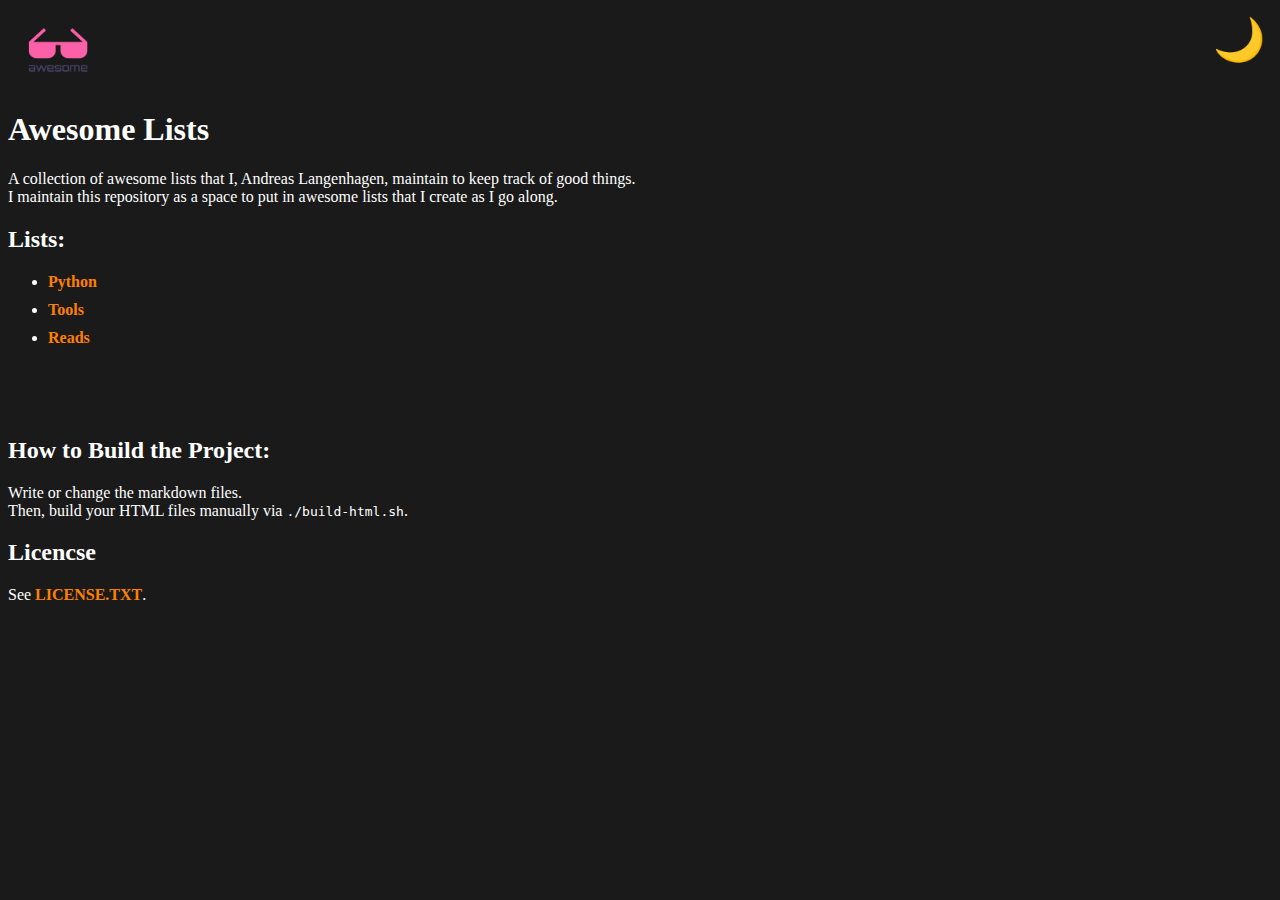
<file: index.html>
<!--
  Awesome Lists
-->
<!doctype html>
<html lang="en">
  <head>
    <meta charset="utf-8" />
    <link rel="stylesheet" href="styles.css" />
    <script src="theme-switcher.js" defer></script>
    <title>Awesome Lists</title>
  </head>
  <body>
    <p><img src="res/logo.png" alt="Logo" width="100" /></p>
    <h1 id="awesome-lists">Awesome Lists</h1>
    <p>
      A collection of awesome lists that I, Andreas Langenhagen, maintain to keep track of good
      things.<br />
      I maintain this repository as a space to put in awesome lists that I create as I go along.
    </p>
    <h2 id="lists">Lists:</h2>
    <ul>
      <li><a href="python.html">Python</a></li>
      <li><a href="tools.html">Tools</a></li>
      <li><a href="reads.html">Reads</a></li>
    </ul>
    <p><br /><br /><br /></p>
    <h2 id="how-to-build-the-project">How to Build the Project:</h2>
    <p>
      Write or change the markdown files.<br />
      Then, build your HTML files manually via <code>./build-html.sh</code>.
    </p>
    <h2 id="licencse">Licencse</h2>
    <p>See <a href="LICENSE.TXT">LICENSE.TXT</a>.</p>

    <button id="theme-switcher" onclick="toggleTheme()" title="Toggle Theme"></button>
  </body>
</html>
</file>
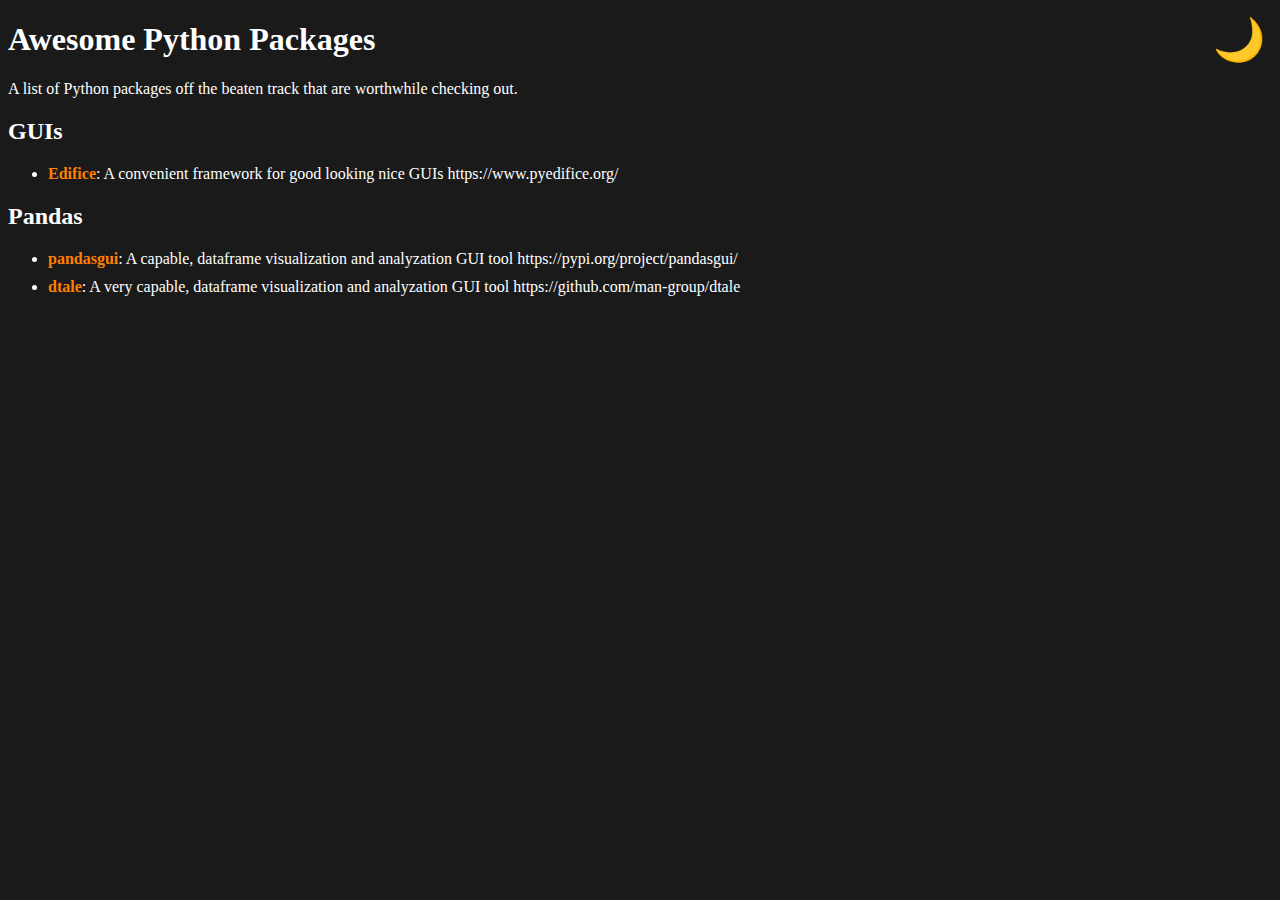
<file: python.html>
<!--
  Awesome Python Packages
-->
<!doctype html>
<html lang="en">
  <head>
    <meta charset="utf-8" />
    <link rel="stylesheet" href="styles.css" />
    <script src="theme-switcher.js" defer></script>
    <title>Awesome Python Packages</title>
  </head>
  <body>
    <h1 id="awesome-python-packages">Awesome Python Packages</h1>
    <p>A list of Python packages off the beaten track that are worthwhile checking out.</p>
    <h2 id="guis">GUIs</h2>
    <ul>
      <li>
        <a href="https://www.pyedifice.org/">Edifice</a>: A convenient framework for good looking
        nice GUIs https://www.pyedifice.org/
      </li>
    </ul>
    <h2 id="pandas">Pandas</h2>
    <ul>
      <li>
        <a href="https://pypi.org/project/pandasgui/">pandasgui</a>: A capable, dataframe
        visualization and analyzation GUI tool https://pypi.org/project/pandasgui/
      </li>
      <li>
        <a href="https://github.com/man-group/dtale">dtale</a>: A very capable, dataframe
        visualization and analyzation GUI tool https://github.com/man-group/dtale
      </li>
    </ul>

    <button id="theme-switcher" onclick="toggleTheme()" title="Toggle Theme"></button>
  </body>
</html>
</file>
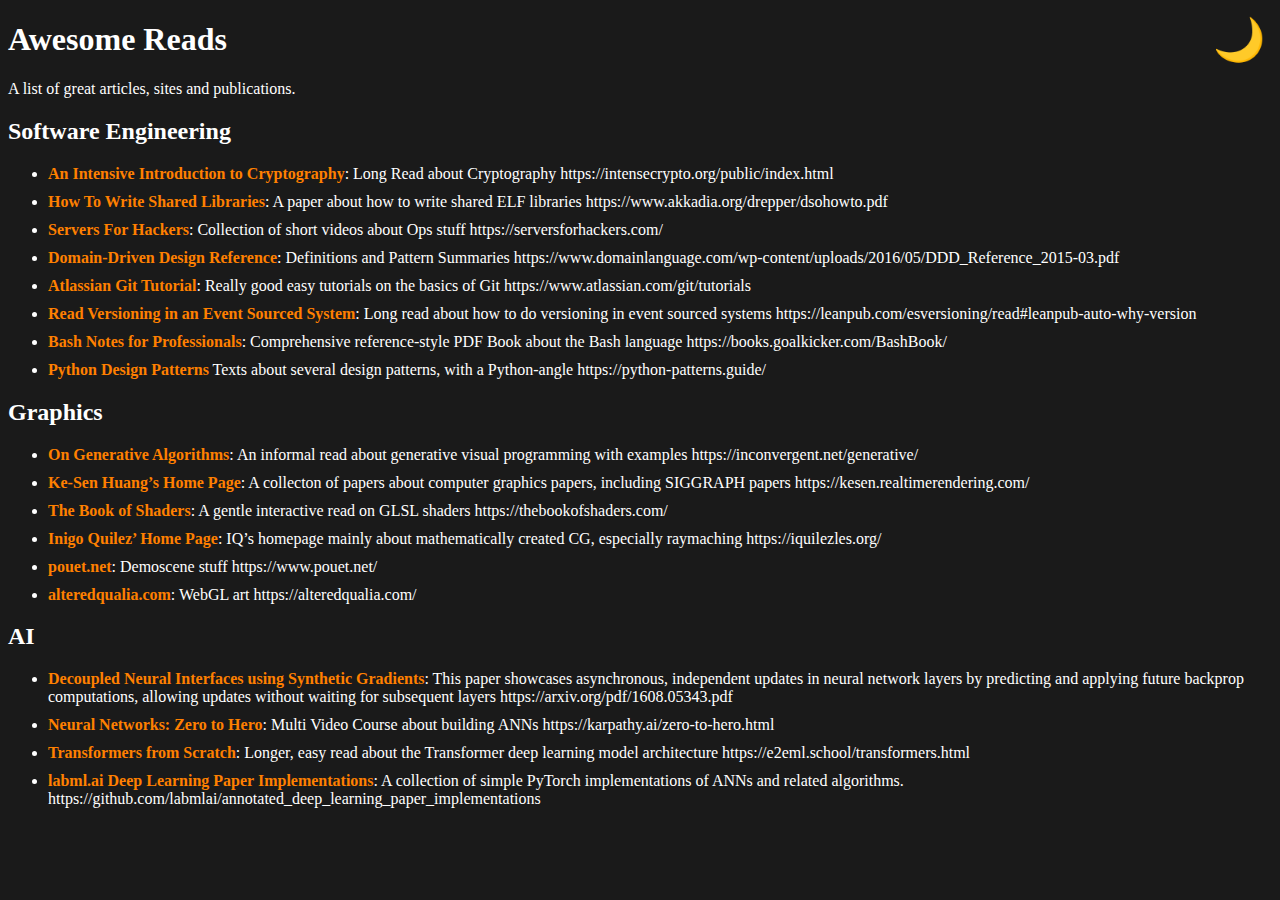
<file: reads.html>
<!--
  Awesome Reads
-->
<!doctype html>
<html lang="en">
  <head>
    <meta charset="utf-8" />
    <link rel="stylesheet" href="styles.css" />
    <script src="theme-switcher.js" defer></script>
    <title>Awesome Reads</title>
  </head>
  <body>
    <h1 id="awesome-reads">Awesome Reads</h1>
    <p>A list of great articles, sites and publications.</p>
    <h2 id="software-engineering">Software Engineering</h2>
    <ul>
      <li>
        <a href="https://intensecrypto.org/public/index.html"
          >An Intensive Introduction to Cryptography</a
        >: Long Read about Cryptography https://intensecrypto.org/public/index.html
      </li>
      <li>
        <a href="https://www.akkadia.org/drepper/dsohowto.pdf">How To Write Shared Libraries</a>: A
        paper about how to write shared ELF libraries https://www.akkadia.org/drepper/dsohowto.pdf
      </li>
      <li>
        <a href="https://serversforhackers.com/">Servers For Hackers</a>: Collection of short videos
        about Ops stuff https://serversforhackers.com/
      </li>
      <li>
        <a
          href="https://www.domainlanguage.com/wp-content/uploads/2016/05/DDD_Reference_2015-03.pdf"
          >Domain-Driven Design Reference</a
        >: Definitions and Pattern Summaries
        https://www.domainlanguage.com/wp-content/uploads/2016/05/DDD_Reference_2015-03.pdf
      </li>
      <li>
        <a href="https://www.atlassian.com/git/tutorials">Atlassian Git Tutorial</a>: Really good
        easy tutorials on the basics of Git https://www.atlassian.com/git/tutorials
      </li>
      <li>
        <a href="https://leanpub.com/esversioning/read#leanpub-auto-why-version"
          >Read Versioning in an Event Sourced System</a
        >: Long read about how to do versioning in event sourced systems
        https://leanpub.com/esversioning/read#leanpub-auto-why-version
      </li>
      <li>
        <a href="https://books.goalkicker.com/BashBook/">Bash Notes for Professionals</a>:
        Comprehensive reference-style PDF Book about the Bash language
        https://books.goalkicker.com/BashBook/
      </li>
      <li>
        <a href="https://python-patterns.guide/">Python Design Patterns</a> Texts about several
        design patterns, with a Python-angle https://python-patterns.guide/
      </li>
    </ul>
    <h2 id="graphics">Graphics</h2>
    <ul>
      <li>
        <a href="https://inconvergent.net/generative/">On Generative Algorithms</a>: An informal
        read about generative visual programming with examples https://inconvergent.net/generative/
      </li>
      <li>
        <a href="https://kesen.realtimerendering.com/">Ke-Sen Huang’s Home Page</a>: A collecton of
        papers about computer graphics papers, including SIGGRAPH papers
        https://kesen.realtimerendering.com/
      </li>
      <li>
        <a href="https://thebookofshaders.com/">The Book of Shaders</a>: A gentle interactive read
        on GLSL shaders https://thebookofshaders.com/
      </li>
      <li>
        <a href="https://iquilezles.org/">Inigo Quilez’ Home Page</a>: IQ’s homepage mainly about
        mathematically created CG, especially raymaching https://iquilezles.org/
      </li>
      <li>
        <a href="https://www.pouet.net/">pouet.net</a>: Demoscene stuff https://www.pouet.net/
      </li>
      <li>
        <a href="https://alteredqualia.com/">alteredqualia.com</a>: WebGL art
        https://alteredqualia.com/
      </li>
    </ul>
    <h2 id="ai">AI</h2>
    <ul>
      <li>
        <a href="https://arxiv.org/pdf/1608.05343.pdf"
          >Decoupled Neural Interfaces using Synthetic Gradients</a
        >: This paper showcases asynchronous, independent updates in neural network layers by
        predicting and applying future backprop computations, allowing updates without waiting for
        subsequent layers https://arxiv.org/pdf/1608.05343.pdf
      </li>
      <li>
        <a href="https://karpathy.ai/zero-to-hero.html">Neural Networks: Zero to Hero</a>: Multi
        Video Course about building ANNs https://karpathy.ai/zero-to-hero.html
      </li>
      <li>
        <a href="https://e2eml.school/transformers.html">Transformers from Scratch</a>: Longer, easy
        read about the Transformer deep learning model architecture
        https://e2eml.school/transformers.html
      </li>
      <li>
        <a href="https://github.com/labmlai/annotated_deep_learning_paper_implementations"
          >labml.ai Deep Learning Paper Implementations</a
        >: A collection of simple PyTorch implementations of ANNs and related algorithms.
        https://github.com/labmlai/annotated_deep_learning_paper_implementations
      </li>
    </ul>

    <button id="theme-switcher" onclick="toggleTheme()" title="Toggle Theme"></button>
  </body>
</html>
</file>
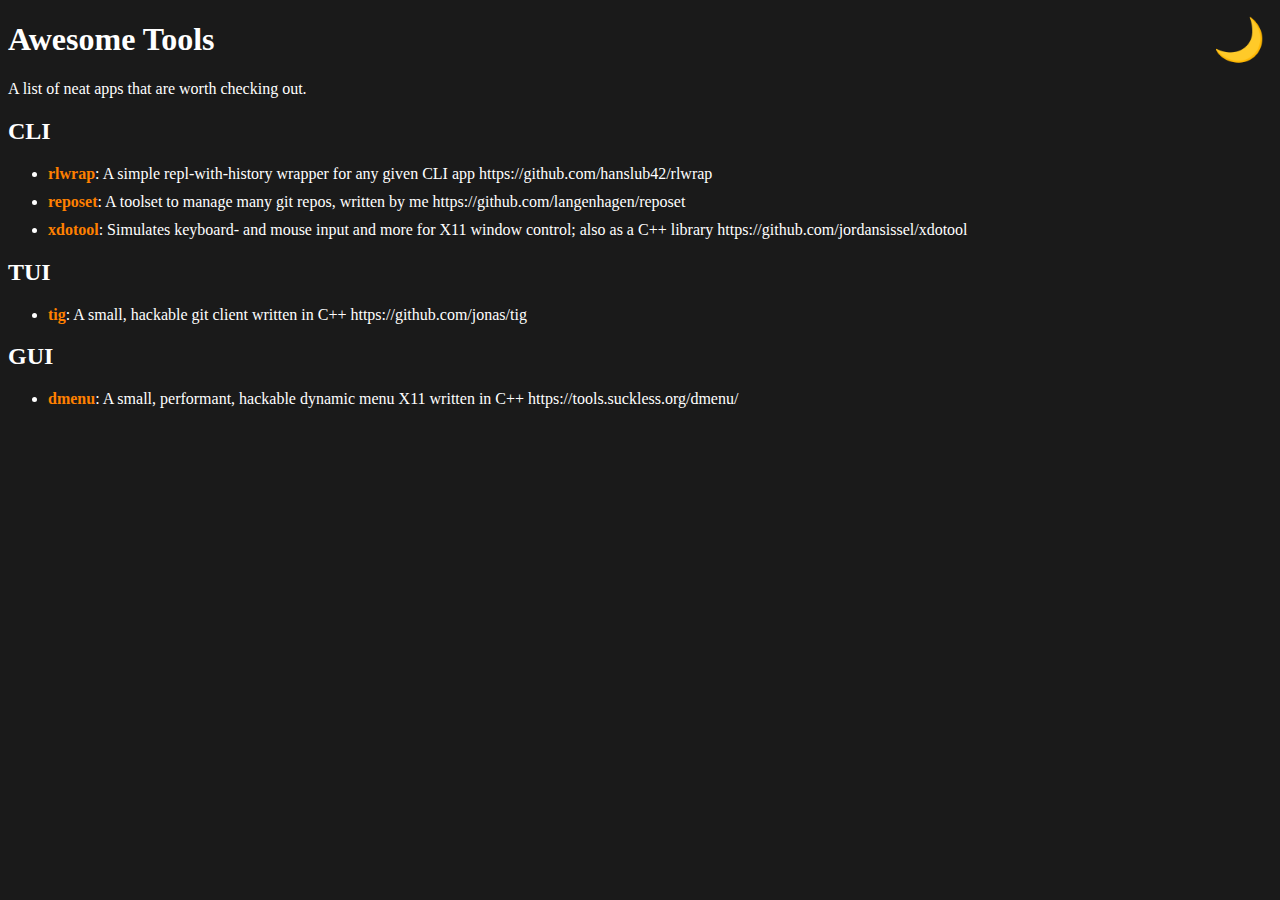
<file: tools.html>
<!--
  Awesome Tools
-->
<!doctype html>
<html lang="en">
  <head>
    <meta charset="utf-8" />
    <link rel="stylesheet" href="styles.css" />
    <script src="theme-switcher.js" defer></script>
    <title>Awesome Tools</title>
  </head>
  <body>
    <h1 id="awesome-tools">Awesome Tools</h1>
    <p>A list of neat apps that are worth checking out.</p>
    <h2 id="cli">CLI</h2>
    <ul>
      <li>
        <a href="https://github.com/hanslub42/rlwrap">rlwrap</a>: A simple repl-with-history wrapper
        for any given CLI app https://github.com/hanslub42/rlwrap
      </li>
      <li>
        <a href="https://github.com/langenhagen/reposet">reposet</a>: A toolset to manage many git
        repos, written by me https://github.com/langenhagen/reposet
      </li>
      <li>
        <a href="https://github.com/jordansissel/xdotool">xdotool</a>: Simulates keyboard- and mouse
        input and more for X11 window control; also as a C++ library
        https://github.com/jordansissel/xdotool
      </li>
    </ul>
    <h2 id="tui">TUI</h2>
    <ul>
      <li>
        <a href="https://github.com/jonas/tig">tig</a>: A small, hackable git client written in C++
        https://github.com/jonas/tig
      </li>
    </ul>
    <h2 id="gui">GUI</h2>
    <ul>
      <li>
        <a href="https://tools.suckless.org/dmenu/">dmenu</a>: A small, performant, hackable dynamic
        menu X11 written in C++ https://tools.suckless.org/dmenu/
      </li>
    </ul>

    <button id="theme-switcher" onclick="toggleTheme()" title="Toggle Theme"></button>
  </body>
</html>
</file>
<file: styles.css>
/* Stylesheet for the awesome lists. */

body {
  display: none; /* Apparently helps avoiding Flash of unstyled content (FOUC) */
}

body.dark {
  background-color: #1a1a1a;
  color: #ffffff;
  display: block;
}

body.light {
  background-color: #0000ff;
  background-color: #ffffff;
  color: #000000;
  display: block;
}

*:focus {
  outline: none; /* Remove potential outline on focused elements */
}

button {
  position: absolute;
  top: 10px;
  right: 10px;
  font-size: 42px;
  cursor: pointer;
  border: none;
  background: none;
  color: inherit;
  padding: 5px;
  border-radius: 50%;
  user-select: none;
}

body.light button {
  background-color: #0000aa;
}

body.dark button {
  background-color: rgba(255, 0, 0, 0);
}

li {
  margin-bottom: 10px;
}

a {
  text-decoration: none;
  font-weight: bold;
}

body.light a {
  color: #004080;
}

body.dark a {
  color: #ff8000;
}

a:hover {
  text-decoration: underline;
}
</file>
